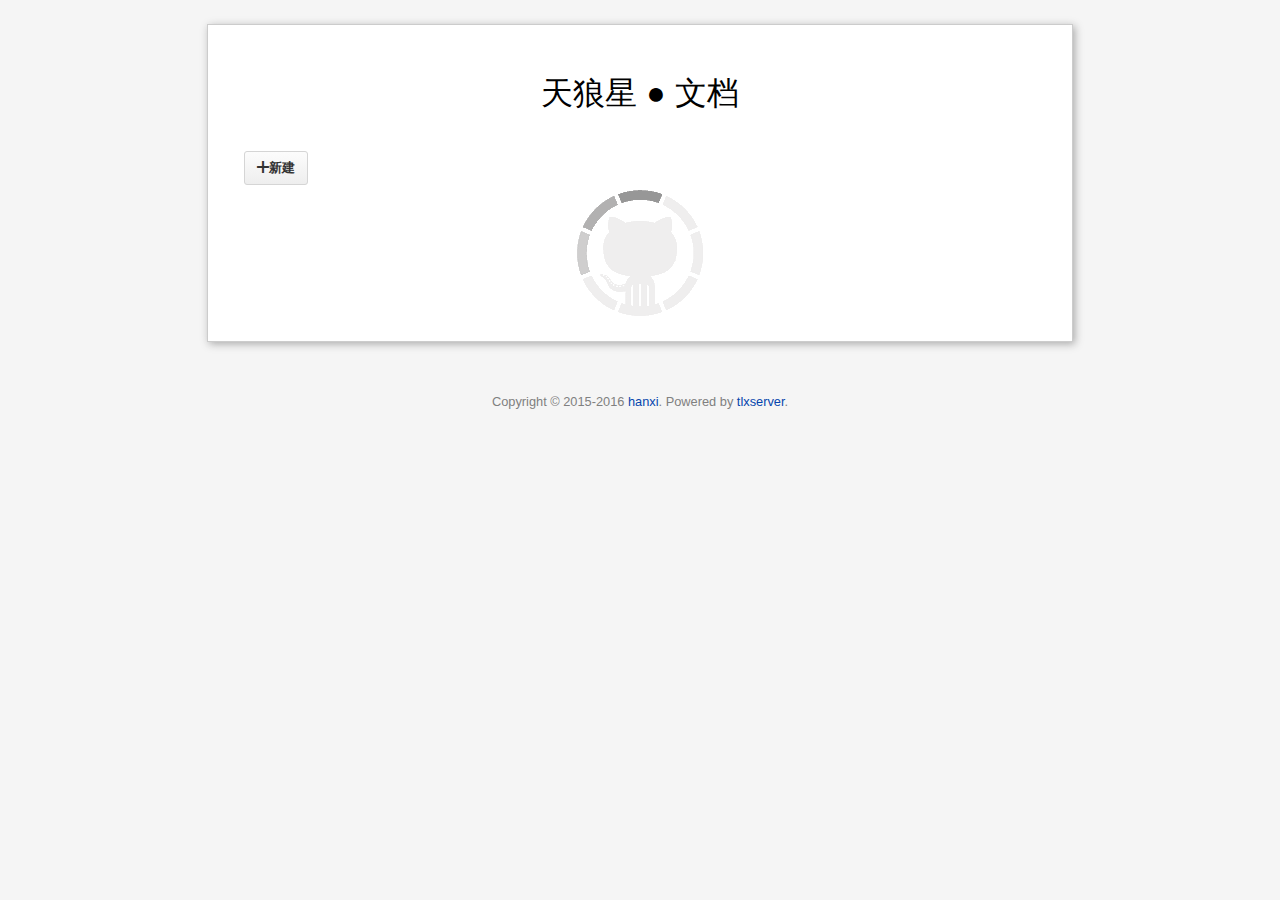
<file: index.html>
<!DOCTYPE html>
<html>

<head>
    <meta charset="utf-8">
    <link rel="stylesheet" href="css/octicons.css">
    <link rel="stylesheet" href="css/github-gist.min.css">
    <link rel="stylesheet" href="css/style.css">
    <title>blog</title>

    <script src="js/marked.js"></script>
    <script src="js/highlight.pack.js"></script>

    <script src="js/config.js"></script>
    <script src="js/util.js"></script>
    <script src="js/app.js"></script>
</head>

<body>
    <body>

        <div id="home">
            <div id="container">
                <div id="blog_title"></div>
                <button id="new_page" onclick="newPage();"><span class="octicon octicon-plus"></span>新建</button>
                <div id="index">
                    <image id="wait" src="img/wait.gif" class="aligncenter"></image>
                    <ul id="post_list"></ul>
                    <div class="clearfix"></div>
                </div>
            </div>
        </div>

        <div id="page">
            <div id="container">
                <div id="header">
                    <div id="post-nav">
                        <a href="/">主页</a>
                    </div>
                </div>
                <div class="clearfix"></div>
                <div id="title"></div>
                <div id="content" class="markdown-body">
                    <image id="wait" src="img/wait.gif" class="aligncenter"></image>
                </div>
                <div id="comment">
                </div>
            </div>
        </div>

        <div id="footer"></div>
    </body>

    <script type="text/javascript">
        var p = loadPageVar("p");
        var filename = decodeURI(p);
        var pagetitle = filename.replace(/^(\d+\.){7}/,"");
        pagetitle = pagetitle.replace(/\.md$/,"");
        console.log(filename,pagetitle);
        if (filename && pagetitle) {
            hideElement("home");
            showElement("page");
            gotoPage(filename, pagetitle);
        } else {
            hideElement("page");
            showElement("home");
            gotoHome();
        }
    </script>
</body>

</html>
</file>
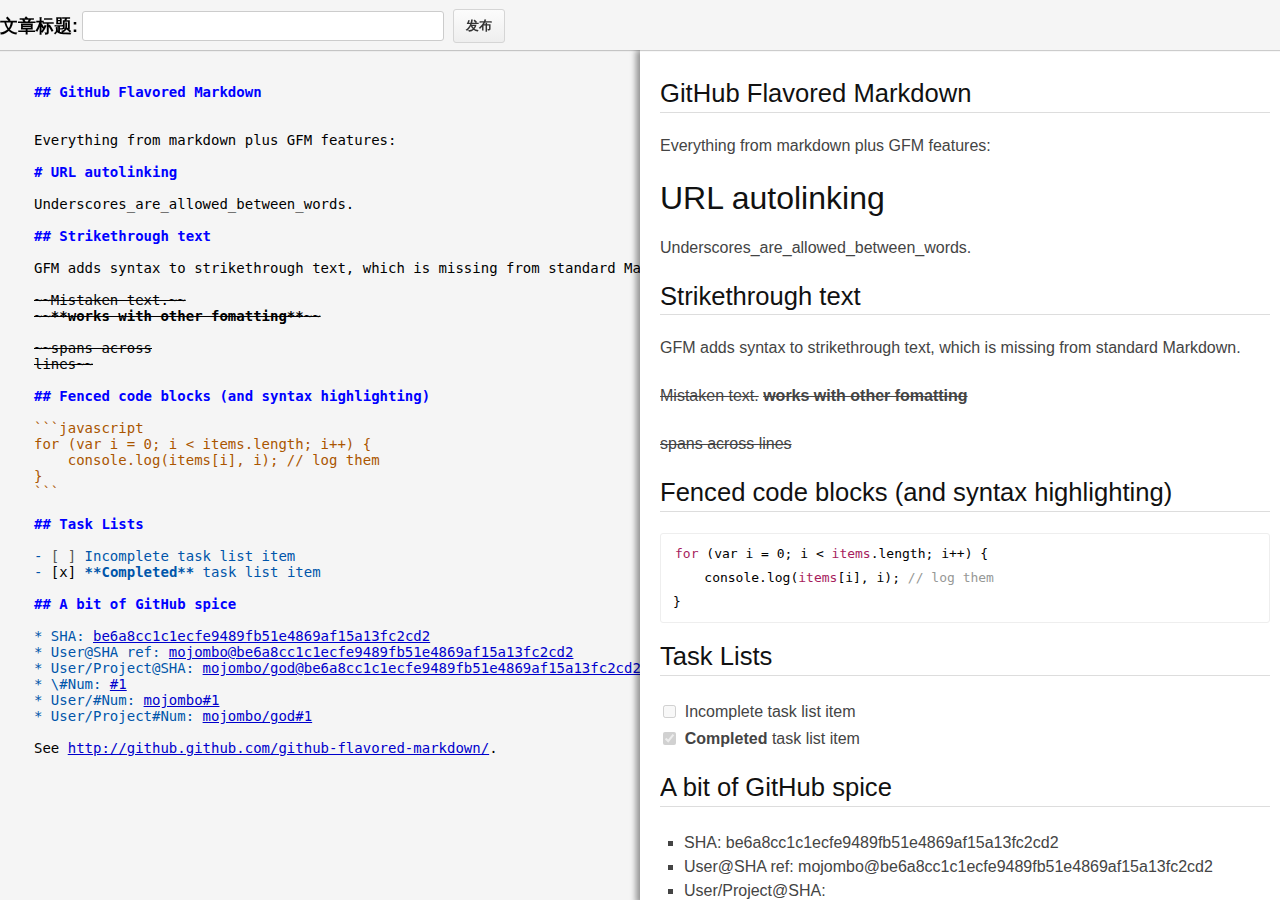
<file: editor.html>
<!DOCTYPE html>
<html>

<head>
    <meta charset="utf-8">
    <link rel="stylesheet" href="css/github-gist.min.css">
    <link rel="stylesheet" href="css/codemirror.css">
    <link rel="stylesheet" href="css/style.css">

    <script src="js/codemirror.js"></script>
    <script src="js/overlay.js"></script>
    <script src="js/markdown.js"></script>
    <script src="js/gfm.js"></script>
    <script src="js/meta.js"></script>

    <script src="js/marked.js"></script>
    <script src="js/highlight.pack.js"></script>

    <script src="js/util.js"></script>
    <script src="js/editor.js"></script>
    <script src="js/defaultmd.js"></script>
</head>

<body>
    <div id="top-bar">
        <span>文章标题:</span>
        <input id="file-name"></input>
        <button id="publish" onclick="publish();">发布</button>
    </div>
    <div id="editor"><form><textarea id="code"></textarea></form></div>
    <div id="preview"></div>
</body>

</html>
</file>
<file: css/octicons.css>
@font-face {
  font-family: 'octicons';
  src: url('octicons.eot?#iefix') format('embedded-opentype'),
       url('octicons.woff') format('woff'),
       url('octicons.ttf') format('truetype'),
       url('octicons.svg#octicons') format('svg');
  font-weight: normal;
  font-style: normal;
}

/*
.octicon is optimized for 16px.
.mega-octicon is optimized for 32px but can be used larger.
*/
.octicon, .mega-octicon {
  font: normal normal normal 16px/1 octicons;
  display: inline-block;
  text-decoration: none;
  text-rendering: auto;
  -webkit-font-smoothing: antialiased;
  -moz-osx-font-smoothing: grayscale;
  -webkit-user-select: none;
  -moz-user-select: none;
  -ms-user-select: none;
  user-select: none;
}
.mega-octicon { font-size: 32px; }

.octicon-alert:before { content: '\f02d'} /*  */
.octicon-arrow-down:before { content: '\f03f'} /*  */
.octicon-arrow-left:before { content: '\f040'} /*  */
.octicon-arrow-right:before { content: '\f03e'} /*  */
.octicon-arrow-small-down:before { content: '\f0a0'} /*  */
.octicon-arrow-small-left:before { content: '\f0a1'} /*  */
.octicon-arrow-small-right:before { content: '\f071'} /*  */
.octicon-arrow-small-up:before { content: '\f09f'} /*  */
.octicon-arrow-up:before { content: '\f03d'} /*  */
.octicon-microscope:before,
.octicon-beaker:before { content: '\f0dd'} /*  */
.octicon-bell:before { content: '\f0de'} /*  */
.octicon-book:before { content: '\f007'} /*  */
.octicon-bookmark:before { content: '\f07b'} /*  */
.octicon-briefcase:before { content: '\f0d3'} /*  */
.octicon-broadcast:before { content: '\f048'} /*  */
.octicon-browser:before { content: '\f0c5'} /*  */
.octicon-bug:before { content: '\f091'} /*  */
.octicon-calendar:before { content: '\f068'} /*  */
.octicon-check:before { content: '\f03a'} /*  */
.octicon-checklist:before { content: '\f076'} /*  */
.octicon-chevron-down:before { content: '\f0a3'} /*  */
.octicon-chevron-left:before { content: '\f0a4'} /*  */
.octicon-chevron-right:before { content: '\f078'} /*  */
.octicon-chevron-up:before { content: '\f0a2'} /*  */
.octicon-circle-slash:before { content: '\f084'} /*  */
.octicon-circuit-board:before { content: '\f0d6'} /*  */
.octicon-clippy:before { content: '\f035'} /*  */
.octicon-clock:before { content: '\f046'} /*  */
.octicon-cloud-download:before { content: '\f00b'} /*  */
.octicon-cloud-upload:before { content: '\f00c'} /*  */
.octicon-code:before { content: '\f05f'} /*  */
.octicon-color-mode:before { content: '\f065'} /*  */
.octicon-comment-add:before,
.octicon-comment:before { content: '\f02b'} /*  */
.octicon-comment-discussion:before { content: '\f04f'} /*  */
.octicon-credit-card:before { content: '\f045'} /*  */
.octicon-dash:before { content: '\f0ca'} /*  */
.octicon-dashboard:before { content: '\f07d'} /*  */
.octicon-database:before { content: '\f096'} /*  */
.octicon-clone:before,
.octicon-desktop-download:before { content: '\f0dc'} /*  */
.octicon-device-camera:before { content: '\f056'} /*  */
.octicon-device-camera-video:before { content: '\f057'} /*  */
.octicon-device-desktop:before { content: '\f27c'} /*  */
.octicon-device-mobile:before { content: '\f038'} /*  */
.octicon-diff:before { content: '\f04d'} /*  */
.octicon-diff-added:before { content: '\f06b'} /*  */
.octicon-diff-ignored:before { content: '\f099'} /*  */
.octicon-diff-modified:before { content: '\f06d'} /*  */
.octicon-diff-removed:before { content: '\f06c'} /*  */
.octicon-diff-renamed:before { content: '\f06e'} /*  */
.octicon-ellipsis:before { content: '\f09a'} /*  */
.octicon-eye-unwatch:before,
.octicon-eye-watch:before,
.octicon-eye:before { content: '\f04e'} /*  */
.octicon-file-binary:before { content: '\f094'} /*  */
.octicon-file-code:before { content: '\f010'} /*  */
.octicon-file-directory:before { content: '\f016'} /*  */
.octicon-file-media:before { content: '\f012'} /*  */
.octicon-file-pdf:before { content: '\f014'} /*  */
.octicon-file-submodule:before { content: '\f017'} /*  */
.octicon-file-symlink-directory:before { content: '\f0b1'} /*  */
.octicon-file-symlink-file:before { content: '\f0b0'} /*  */
.octicon-file-text:before { content: '\f011'} /*  */
.octicon-file-zip:before { content: '\f013'} /*  */
.octicon-flame:before { content: '\f0d2'} /*  */
.octicon-fold:before { content: '\f0cc'} /*  */
.octicon-gear:before { content: '\f02f'} /*  */
.octicon-gift:before { content: '\f042'} /*  */
.octicon-gist:before { content: '\f00e'} /*  */
.octicon-gist-secret:before { content: '\f08c'} /*  */
.octicon-git-branch-create:before,
.octicon-git-branch-delete:before,
.octicon-git-branch:before { content: '\f020'} /*  */
.octicon-git-commit:before { content: '\f01f'} /*  */
.octicon-git-compare:before { content: '\f0ac'} /*  */
.octicon-git-merge:before { content: '\f023'} /*  */
.octicon-git-pull-request-abandoned:before,
.octicon-git-pull-request:before { content: '\f009'} /*  */
.octicon-globe:before { content: '\f0b6'} /*  */
.octicon-graph:before { content: '\f043'} /*  */
.octicon-heart:before { content: '\2665'} /* ♥ */
.octicon-history:before { content: '\f07e'} /*  */
.octicon-home:before { content: '\f08d'} /*  */
.octicon-horizontal-rule:before { content: '\f070'} /*  */
.octicon-hubot:before { content: '\f09d'} /*  */
.octicon-inbox:before { content: '\f0cf'} /*  */
.octicon-info:before { content: '\f059'} /*  */
.octicon-issue-closed:before { content: '\f028'} /*  */
.octicon-issue-opened:before { content: '\f026'} /*  */
.octicon-issue-reopened:before { content: '\f027'} /*  */
.octicon-jersey:before { content: '\f019'} /*  */
.octicon-key:before { content: '\f049'} /*  */
.octicon-keyboard:before { content: '\f00d'} /*  */
.octicon-law:before { content: '\f0d8'} /*  */
.octicon-light-bulb:before { content: '\f000'} /*  */
.octicon-link:before { content: '\f05c'} /*  */
.octicon-link-external:before { content: '\f07f'} /*  */
.octicon-list-ordered:before { content: '\f062'} /*  */
.octicon-list-unordered:before { content: '\f061'} /*  */
.octicon-location:before { content: '\f060'} /*  */
.octicon-gist-private:before,
.octicon-mirror-private:before,
.octicon-git-fork-private:before,
.octicon-lock:before { content: '\f06a'} /*  */
.octicon-logo-github:before { content: '\f092'} /*  */
.octicon-mail:before { content: '\f03b'} /*  */
.octicon-mail-read:before { content: '\f03c'} /*  */
.octicon-mail-reply:before { content: '\f051'} /*  */
.octicon-mark-github:before { content: '\f00a'} /*  */
.octicon-markdown:before { content: '\f0c9'} /*  */
.octicon-megaphone:before { content: '\f077'} /*  */
.octicon-mention:before { content: '\f0be'} /*  */
.octicon-milestone:before { content: '\f075'} /*  */
.octicon-mirror-public:before,
.octicon-mirror:before { content: '\f024'} /*  */
.octicon-mortar-board:before { content: '\f0d7'} /*  */
.octicon-mute:before { content: '\f080'} /*  */
.octicon-no-newline:before { content: '\f09c'} /*  */
.octicon-octoface:before { content: '\f008'} /*  */
.octicon-organization:before { content: '\f037'} /*  */
.octicon-package:before { content: '\f0c4'} /*  */
.octicon-paintcan:before { content: '\f0d1'} /*  */
.octicon-pencil:before { content: '\f058'} /*  */
.octicon-person-add:before,
.octicon-person-follow:before,
.octicon-person:before { content: '\f018'} /*  */
.octicon-pin:before { content: '\f041'} /*  */
.octicon-plug:before { content: '\f0d4'} /*  */
.octicon-repo-create:before,
.octicon-gist-new:before,
.octicon-file-directory-create:before,
.octicon-file-add:before,
.octicon-plus:before { content: '\f05d'} /*  */
.octicon-primitive-dot:before { content: '\f052'} /*  */
.octicon-primitive-square:before { content: '\f053'} /*  */
.octicon-pulse:before { content: '\f085'} /*  */
.octicon-question:before { content: '\f02c'} /*  */
.octicon-quote:before { content: '\f063'} /*  */
.octicon-radio-tower:before { content: '\f030'} /*  */
.octicon-repo-delete:before,
.octicon-repo:before { content: '\f001'} /*  */
.octicon-repo-clone:before { content: '\f04c'} /*  */
.octicon-repo-force-push:before { content: '\f04a'} /*  */
.octicon-gist-fork:before,
.octicon-repo-forked:before { content: '\f002'} /*  */
.octicon-repo-pull:before { content: '\f006'} /*  */
.octicon-repo-push:before { content: '\f005'} /*  */
.octicon-rocket:before { content: '\f033'} /*  */
.octicon-rss:before { content: '\f034'} /*  */
.octicon-ruby:before { content: '\f047'} /*  */
.octicon-screen-full:before { content: '\f066'} /*  */
.octicon-screen-normal:before { content: '\f067'} /*  */
.octicon-search-save:before,
.octicon-search:before { content: '\f02e'} /*  */
.octicon-server:before { content: '\f097'} /*  */
.octicon-settings:before { content: '\f07c'} /*  */
.octicon-shield:before { content: '\f0e1'} /*  */
.octicon-log-in:before,
.octicon-sign-in:before { content: '\f036'} /*  */
.octicon-log-out:before,
.octicon-sign-out:before { content: '\f032'} /*  */
.octicon-squirrel:before { content: '\f0b2'} /*  */
.octicon-star-add:before,
.octicon-star-delete:before,
.octicon-star:before { content: '\f02a'} /*  */
.octicon-stop:before { content: '\f08f'} /*  */
.octicon-repo-sync:before,
.octicon-sync:before { content: '\f087'} /*  */
.octicon-tag-remove:before,
.octicon-tag-add:before,
.octicon-tag:before { content: '\f015'} /*  */
.octicon-telescope:before { content: '\f088'} /*  */
.octicon-terminal:before { content: '\f0c8'} /*  */
.octicon-three-bars:before { content: '\f05e'} /*  */
.octicon-thumbsdown:before { content: '\f0db'} /*  */
.octicon-thumbsup:before { content: '\f0da'} /*  */
.octicon-tools:before { content: '\f031'} /*  */
.octicon-trashcan:before { content: '\f0d0'} /*  */
.octicon-triangle-down:before { content: '\f05b'} /*  */
.octicon-triangle-left:before { content: '\f044'} /*  */
.octicon-triangle-right:before { content: '\f05a'} /*  */
.octicon-triangle-up:before { content: '\f0aa'} /*  */
.octicon-unfold:before { content: '\f039'} /*  */
.octicon-unmute:before { content: '\f0ba'} /*  */
.octicon-versions:before { content: '\f064'} /*  */
.octicon-watch:before { content: '\f0e0'} /*  */
.octicon-remove-close:before,
.octicon-x:before { content: '\f081'} /*  */
.octicon-zap:before { content: '\26A1'} /* ⚡ */
</file>
<file: css/style.css>
html {
    font-size: 100%;
    -webkit-text-size-adjust: 100%;
    -ms-text-size-adjust: 100%;
}

body {
    font-family: "WenQuanYi Micro Hei", "Microsoft YaHei", Helvetica, Arial, sans-serif ;
    line-height: 1.5em;
    background-color: whitesmoke;
    margin: 0;
}

.left {
    float: left;
    padding-left: 20px;
}

.right {
    float: right;
    padding-right: 20px;
}

.emoji {
    width: 1em;
    height: 1em;
    vertical-align: baseline;
}

.task-list-item {
    list-style-type: none;
}

.task-list-item+.task-list-item {
    margin-top: 3px;
}

.task-list-item input {
    margin: 0 0.35em 0.25em -1.6em;
    vertical-align: middle;
}
.CodeMirror pre{
    line-height: 16px;
}

.CodeMirror {
    position: absolute;
    top: 0;
    left: 0;
    right: 0;
    bottom: 0;
    width: auto;
    height: auto;
    background: whitesmoke;
    padding-bottom: 50px;
}

.CodeMirror-scroll {
    padding: 30px;
}

#editor {
    position: fixed;
    top: 50px;
    left: 0;
    bottom: 0;
    width: 50%;
    height: auto;
    overflow: auto;
    font-size: 14px;
}

#preview{
    position: fixed;
    top: 50px;
    right: 0;
    left: 50%;
    bottom: 0;
    overflow: auto;
    padding: 10px;
    padding-left: 20px;
    color: #444;
    font-size: 16px;
    line-height: 1.5em;
    background: white;
    box-shadow: -2px 2px 6px 2px rgba(0,0,0,0.4);
}

#top-bar{
    height: 40px;
    padding-bottom: 5px;
    padding-top: 5px;
    background-color: #f5f5f5;
    box-shadow: 0 1px 1px rgba(0,0,0,.2);
    position: relative;
    z-index: 50;
}

button{
    display: inline-block;
    padding: 6px 12px;
    margin: 4px;
    font-size: 13px;
    font-weight: bold;
    line-height: 20px;
    color: #333;
    white-space: nowrap;
    vertical-align: middle;
    cursor: pointer;
    background-color: #eee;
    background-image: -webkit-linear-gradient(#fcfcfc, #eee);
    background-image: linear-gradient(#fcfcfc, #eee);
    border: 1px solid #d5d5d5;
    border-radius: 3px;
}

#top-bar input{
    border: 0;
    min-height: 22px;
    font-size: 12px;
    padding: 3px 5px;
    line-height: 16px;
    width: 350px;
    color: #333;
    background: #fff;
    border-radius: 3px;
    border: 1px solid #ccc;
    outline: none;
}

#top-bar span{
    font-size: 18px;
    vertical-align: middle;
    font-weight:bold;
}

#post_list a {
    vertical-align: middle;
}

a { color: #0645ad; text-decoration: none;}
a:visited { color: #0b0080; }
a:hover { color: #06e; text-decoration: underline; }
a:active { color: #faa700; }

p { margin: 0 0 1.5em 0; text-align: justify; }

h1, h2, h3, h4, h5, h6 {
    font-weight: normal;
    color: #111;
    line-height: 1em;
}

h1 { font-size: 2.0em; }
h2 { font-size: 1.6em; border-bottom: 1px solid #ddd; padding-bottom: 5px; overflow:hidden }
h3 { font-size: 1.4em; }
h4 { font-size: 1.2em; }
h5 { font-size: 1.0em; }
h6 { font-size: 0.8em; }

blockquote {
    color: #666;
    margin: 0;
    padding-left: 3em;
    border-left: 0.4em #eee solid;
}

hr {
    border: 1px solid silver;
    margin: 1em 0;
    padding: 0;
}

b, strong { font-weight: bold; }

ul, ol {
    margin: 1.5em 0;
    padding-left: 1.5em;
    line-height: 1.5em;
}

ul li { list-style-type: square; }

ul li p { margin: 0; }

img {
    border: 0;
    vertical-align: middle;
    margin: 0 auto;
    max-width: 100%;
}

table {
    border-collapse: collapse;
    border-spacing: 0;
    margin-bottom: 1em;
}

td {
    vertical-align: top;
    padding: 3px 6px;
}

/* Optimization for pre and code tag */
pre, code {
    font-family: Consolas, "DejaVu Sans Mono", "Lucida Console", Monaco, Andale Mono, "MS Gothic", monospace;
    font-size: 13px;
    border-radius: 3px;
    -moz-border-radius: 3px;
    -webkit-border-radius: 3px;
    overflow: auto;
}

code {
    color: #666;
    background-color: #eee;
    margin: 0 2px;
    padding: 1px 3px;
}

pre {
    border: 1px solid #eee;
    padding: 8px 12px;
    white-space: pre;
    white-space: -moz-pre-wrap; /* Firefox */
    white-space: -pre-wrap;     /* ancient Opera */
    white-space: -o-pre-wrap;   /* newer Opera */
    white-space: pre-wrap;      /* Chrome; W3C standard */
    word-wrap: break-word;      /* IE */
}

pre code {
    border: 0px !important;
    padding: 0;
    color: #000;
    background: white;
}

/* Custom Configuration */
#container {
    background: white;
    width: 50em;
    line-height: 1.5em;
    margin: 1.5em auto 3em auto;
    padding: 1.5em 2em;
    border: 1px solid #ccc;
    box-shadow: 2px 2px 8px #aaa;
    -webkit-box-shadow: 2px 2px 8px #aaa;
    -moz-box-shadow: 2px 2px 8px #aaa;
}

#blog_title, #title {
    text-align: center;
    font-size: 2em;
    line-height: 1.5em;
    padding-bottom: 10px;
    margin: 20px 0;
}

#title {
    border-bottom: 1px dashed #eee;
}

#header {
}

#footer {
    margin: 10px auto;
    color: grey;
    font-size: 80%;
    text-align: center;
}

li.pagelist {
    width: 100%;
    margin-right: 1.5em;
    list-style-type: none;
    white-space: nowrap;
    overflow: hidden;
}

#index ul { margin: 0; }

/* Table of Contents */
.toc {
    margin: 0 0.5em;
    padding: 0.5em 1em;
    border: 1px solid silver;
    background-color: #ecf5ff;
    float: right;
    display: block;
    font-size: 90%;
}

.toc > .toctitle {
    display: block;
    text-align: center;
    font-weight: bold;
    margin-bottom: 1em;
}

.toc ul {
    margin: 0;
}

/* Hackers */
/* Hacker for codehilite */
table.codehilitetable {
    border-collapse: separate;
    border: 1px solid #eee;
    margin: 14px 0;
    border-radius: 3px;
    -moz-border-radius: 3px;
    -webkit-border-radius: 3px;
}

.codehilitetable pre {
    margin: 0;
    border: 0 none;
    box-shadow: none;
    -webkit-box-shadow: none;
    -moz-box-shadow: none;
}

.codehilitetable td {
    border: 0 none;
    padding: 0;
    margin: 0;
}

/* Clear the float problem */
.clearfix:after {
    visibility: hidden;
    clear: both;
    font-size: 0;
    content: ".";
    display: block;
    height: 0;
}


table.hlcodetable {
    border: 1px solid #eee;
    border-collapse: separate !important;
    border-radius: 3px;
    -moz-border-radius: 3px;
    -webkit-border-radius: 3px;
}

.hlcodetable td {
    padding: 0;
    border: none;
}

.hlcodetable .linenodiv {
    border-right: 1px solid #ccc;
}

.hlcodetable .linenodiv pre {
    margin: 0;
    border: none;
}

.hlcodetable .hlcode pre {
    margin: 0;
    border: none;
}

.aligncenter {
    clear: both;
    display: block;
    margin:auto;
}
</file>
<file: css/codemirror.css>
/* BASICS */

.CodeMirror {
  /* Set height, width, borders, and global font properties here */
  font-family: monospace;
  height: 300px;
  color: black;
}

/* PADDING */

.CodeMirror-lines {
  padding: 4px 0; /* Vertical padding around content */
}
.CodeMirror pre {
  padding: 0 4px; /* Horizontal padding of content */
}

.CodeMirror-scrollbar-filler, .CodeMirror-gutter-filler {
  background-color: white; /* The little square between H and V scrollbars */
}

/* GUTTER */

.CodeMirror-gutters {
  border-right: 1px solid #ddd;
  background-color: #f7f7f7;
  white-space: nowrap;
}
.CodeMirror-linenumbers {}
.CodeMirror-linenumber {
  padding: 0 3px 0 5px;
  min-width: 20px;
  text-align: right;
  color: #999;
  white-space: nowrap;
}

.CodeMirror-guttermarker { color: black; }
.CodeMirror-guttermarker-subtle { color: #999; }

/* CURSOR */

.CodeMirror div.CodeMirror-cursor {
  border-left: 1px solid black;
}
/* Shown when moving in bi-directional text */
.CodeMirror div.CodeMirror-secondarycursor {
  border-left: 1px solid silver;
}
.CodeMirror.cm-fat-cursor div.CodeMirror-cursor {
  width: auto;
  border: 0;
  background: #7e7;
}
.CodeMirror.cm-fat-cursor div.CodeMirror-cursors {
  z-index: 1;
}

.cm-animate-fat-cursor {
  width: auto;
  border: 0;
  -webkit-animation: blink 1.06s steps(1) infinite;
  -moz-animation: blink 1.06s steps(1) infinite;
  animation: blink 1.06s steps(1) infinite;
  background-color: #7e7;
}
@-moz-keyframes blink {
  0% {}
  50% { background-color: transparent; }
  100% {}
}
@-webkit-keyframes blink {
  0% {}
  50% { background-color: transparent; }
  100% {}
}
@keyframes blink {
  0% {}
  50% { background-color: transparent; }
  100% {}
}

/* Can style cursor different in overwrite (non-insert) mode */
div.CodeMirror-overwrite div.CodeMirror-cursor {}

.cm-tab { display: inline-block; text-decoration: inherit; }

.CodeMirror-ruler {
  border-left: 1px solid #ccc;
  position: absolute;
}

/* DEFAULT THEME */

.cm-s-default .cm-header {color: blue;}
.cm-s-default .cm-quote {color: #090;}
.cm-negative {color: #d44;}
.cm-positive {color: #292;}
.cm-header, .cm-strong {font-weight: bold;}
.cm-em {font-style: italic;}
.cm-link {text-decoration: underline;}
.cm-strikethrough {text-decoration: line-through;}

.cm-s-default .cm-keyword {color: #708;}
.cm-s-default .cm-atom {color: #219;}
.cm-s-default .cm-number {color: #164;}
.cm-s-default .cm-def {color: #00f;}
.cm-s-default .cm-variable,
.cm-s-default .cm-punctuation,
.cm-s-default .cm-property,
.cm-s-default .cm-operator {}
.cm-s-default .cm-variable-2 {color: #05a;}
.cm-s-default .cm-variable-3 {color: #085;}
.cm-s-default .cm-comment {color: #a50;}
.cm-s-default .cm-string {color: #a11;}
.cm-s-default .cm-string-2 {color: #f50;}
.cm-s-default .cm-meta {color: #555;}
.cm-s-default .cm-qualifier {color: #555;}
.cm-s-default .cm-builtin {color: #30a;}
.cm-s-default .cm-bracket {color: #997;}
.cm-s-default .cm-tag {color: #170;}
.cm-s-default .cm-attribute {color: #00c;}
.cm-s-default .cm-hr {color: #999;}
.cm-s-default .cm-link {color: #00c;}

.cm-s-default .cm-error {color: #f00;}
.cm-invalidchar {color: #f00;}

.CodeMirror-composing { border-bottom: 2px solid; }

/* Default styles for common addons */

div.CodeMirror span.CodeMirror-matchingbracket {color: #0f0;}
div.CodeMirror span.CodeMirror-nonmatchingbracket {color: #f22;}
.CodeMirror-matchingtag { background: rgba(255, 150, 0, .3); }
.CodeMirror-activeline-background {background: #e8f2ff;}

/* STOP */

/* The rest of this file contains styles related to the mechanics of
   the editor. You probably shouldn't touch them. */

.CodeMirror {
  position: relative;
  overflow: hidden;
  background: white;
}

.CodeMirror-scroll {
  overflow: scroll !important; /* Things will break if this is overridden */
  /* 30px is the magic margin used to hide the element's real scrollbars */
  /* See overflow: hidden in .CodeMirror */
  margin-bottom: -30px; margin-right: -30px;
  padding-bottom: 30px;
  height: 100%;
  outline: none; /* Prevent dragging from highlighting the element */
  position: relative;
}
.CodeMirror-sizer {
  position: relative;
  border-right: 30px solid transparent;
}

/* The fake, visible scrollbars. Used to force redraw during scrolling
   before actuall scrolling happens, thus preventing shaking and
   flickering artifacts. */
.CodeMirror-vscrollbar, .CodeMirror-hscrollbar, .CodeMirror-scrollbar-filler, .CodeMirror-gutter-filler {
  position: absolute;
  z-index: 6;
  display: none;
}
.CodeMirror-vscrollbar {
  right: 0; top: 0;
  overflow-x: hidden;
  overflow-y: scroll;
}
.CodeMirror-hscrollbar {
  bottom: 0; left: 0;
  overflow-y: hidden;
  overflow-x: scroll;
}
.CodeMirror-scrollbar-filler {
  right: 0; bottom: 0;
}
.CodeMirror-gutter-filler {
  left: 0; bottom: 0;
}

.CodeMirror-gutters {
  position: absolute; left: 0; top: 0;
  z-index: 3;
}
.CodeMirror-gutter {
  white-space: normal;
  height: 100%;
  display: inline-block;
  margin-bottom: -30px;
  /* Hack to make IE7 behave */
  *zoom:1;
  *display:inline;
}
.CodeMirror-gutter-wrapper {
  position: absolute;
  z-index: 4;
  background: none !important;
  border: none !important;
}
.CodeMirror-gutter-background {
  position: absolute;
  top: 0; bottom: 0;
  z-index: 4;
}
.CodeMirror-gutter-elt {
  position: absolute;
  cursor: default;
  z-index: 4;
}
.CodeMirror-gutter-wrapper {
  -webkit-user-select: none;
  -moz-user-select: none;
  user-select: none;
}

.CodeMirror-lines {
  cursor: text;
  min-height: 1px; /* prevents collapsing before first draw */
}
.CodeMirror pre {
  /* Reset some styles that the rest of the page might have set */
  -moz-border-radius: 0; -webkit-border-radius: 0; border-radius: 0;
  border-width: 0;
  background: transparent;
  font-family: inherit;
  font-size: inherit;
  margin: 0;
  white-space: pre;
  word-wrap: normal;
  line-height: inherit;
  color: inherit;
  z-index: 2;
  position: relative;
  overflow: visible;
  -webkit-tap-highlight-color: transparent;
}
.CodeMirror-wrap pre {
  word-wrap: break-word;
  white-space: pre-wrap;
  word-break: normal;
}

.CodeMirror-linebackground {
  position: absolute;
  left: 0; right: 0; top: 0; bottom: 0;
  z-index: 0;
}

.CodeMirror-linewidget {
  position: relative;
  z-index: 2;
  overflow: auto;
}

.CodeMirror-widget {}

.CodeMirror-code {
  outline: none;
}

/* Force content-box sizing for the elements where we expect it */
.CodeMirror-scroll,
.CodeMirror-sizer,
.CodeMirror-gutter,
.CodeMirror-gutters,
.CodeMirror-linenumber {
  -moz-box-sizing: content-box;
  box-sizing: content-box;
}

.CodeMirror-measure {
  position: absolute;
  width: 100%;
  height: 0;
  overflow: hidden;
  visibility: hidden;
}
.CodeMirror-measure pre { position: static; }

.CodeMirror div.CodeMirror-cursor {
  position: absolute;
  border-right: none;
  width: 0;
}

div.CodeMirror-cursors {
  visibility: hidden;
  position: relative;
  z-index: 3;
}
.CodeMirror-focused div.CodeMirror-cursors {
  visibility: visible;
}

.CodeMirror-selected { background: #d9d9d9; }
.CodeMirror-focused .CodeMirror-selected { background: #d7d4f0; }
.CodeMirror-crosshair { cursor: crosshair; }
.CodeMirror-line::selection, .CodeMirror-line > span::selection, .CodeMirror-line > span > span::selection { background: #d7d4f0; }
.CodeMirror-line::-moz-selection, .CodeMirror-line > span::-moz-selection, .CodeMirror-line > span > span::-moz-selection { background: #d7d4f0; }

.cm-searching {
  background: #ffa;
  background: rgba(255, 255, 0, .4);
}

/* IE7 hack to prevent it from returning funny offsetTops on the spans */
.CodeMirror span { *vertical-align: text-bottom; }

/* Used to force a border model for a node */
.cm-force-border { padding-right: .1px; }

@media print {
  /* Hide the cursor when printing */
  .CodeMirror div.CodeMirror-cursors {
    visibility: hidden;
  }
}

/* See issue #2901 */
.cm-tab-wrap-hack:after { content: ''; }

/* Help users use markselection to safely style text background */
span.CodeMirror-selectedtext { background: none; }
</file>
<file: css/github-gist.min.css>
.hljs{display:block;background:white;padding:0.5em;color:#333333;overflow-x:auto;-webkit-text-size-adjust:none}.hljs-comment,.bash .hljs-shebang,.java .hljs-javadoc,.javascript .hljs-javadoc,.rust .hljs-preprocessor{color:#969896}.hljs-string,.apache .hljs-sqbracket,.coffeescript .hljs-subst,.coffeescript .hljs-regexp,.cpp .hljs-preprocessor,.c .hljs-preprocessor,.javascript .hljs-regexp,.json .hljs-attribute,.makefile .hljs-variable,.markdown .hljs-value,.markdown .hljs-link_label,.markdown .hljs-strong,.markdown .hljs-emphasis,.markdown .hljs-blockquote,.nginx .hljs-regexp,.nginx .hljs-number,.objectivec .hljs-preprocessor .hljs-title,.perl .hljs-regexp,.php .hljs-regexp,.xml .hljs-value,.less .hljs-built_in,.scss .hljs-built_in{color:#df5000}.hljs-keyword,.css .hljs-at_rule,.css .hljs-important,.http .hljs-request,.ini .hljs-setting,.haskell .hljs-type,.java .hljs-javadoctag,.javascript .hljs-tag,.javascript .hljs-javadoctag,.nginx .hljs-title,.objectivec .hljs-preprocessor,.php .hljs-phpdoc,.sql .hljs-built_in,.less .hljs-tag,.less .hljs-at_rule,.scss .hljs-tag,.scss .hljs-at_rule,.scss .hljs-important,.stylus .hljs-at_rule,.go .hljs-typename,.swift .hljs-preprocessor{color:#a71d5d}.apache .hljs-common,.apache .hljs-cbracket,.apache .hljs-keyword,.bash .hljs-literal,.bash .hljs-built_in,.coffeescript .hljs-literal,.coffeescript .hljs-built_in,.coffeescript .hljs-number,.cpp .hljs-number,.cpp .hljs-built_in,.c .hljs-number,.c .hljs-built_in,.cs .hljs-number,.cs .hljs-built_in,.css .hljs-attribute,.css .hljs-hexcolor,.css .hljs-number,.css .hljs-function,.haskell .hljs-number,.http .hljs-literal,.http .hljs-attribute,.java .hljs-number,.javascript .hljs-built_in,.javascript .hljs-literal,.javascript .hljs-number,.json .hljs-number,.makefile .hljs-keyword,.markdown .hljs-link_reference,.nginx .hljs-built_in,.objectivec .hljs-literal,.objectivec .hljs-number,.objectivec .hljs-built_in,.php .hljs-literal,.php .hljs-number,.python .hljs-number,.ruby .hljs-prompt,.ruby .hljs-constant,.ruby .hljs-number,.ruby .hljs-subst .hljs-keyword,.ruby .hljs-symbol,.rust .hljs-number,.sql .hljs-number,.puppet .hljs-function,.less .hljs-number,.less .hljs-hexcolor,.less .hljs-function,.less .hljs-attribute,.scss .hljs-preprocessor,.scss .hljs-number,.scss .hljs-hexcolor,.scss .hljs-function,.scss .hljs-attribute,.stylus .hljs-number,.stylus .hljs-hexcolor,.stylus .hljs-attribute,.stylus .hljs-params,.go .hljs-built_in,.go .hljs-constant,.swift .hljs-built_in,.swift .hljs-number{color:#0086b3}.apache .hljs-tag,.cs .hljs-xmlDocTag,.css .hljs-tag,.xml .hljs-title,.stylus .hljs-tag{color:#63a35c}.bash .hljs-variable,.cs .hljs-preprocessor,.cs .hljs-preprocessor .hljs-keyword,.css .hljs-attr_selector,.css .hljs-value,.ini .hljs-value,.ini .hljs-keyword,.javascript .hljs-tag .hljs-title,.makefile .hljs-constant,.nginx .hljs-variable,.xml .hljs-tag,.scss .hljs-variable{color:#333333}.bash .hljs-title,.coffeescript .hljs-title,.cpp .hljs-title,.c .hljs-title,.cs .hljs-title,.css .hljs-id,.css .hljs-class,.css .hljs-pseudo,.ini .hljs-title,.haskell .hljs-title,.haskell .hljs-pragma,.java .hljs-title,.javascript .hljs-title,.makefile .hljs-title,.objectivec .hljs-title,.perl .hljs-sub,.php .hljs-title,.python .hljs-decorator,.python .hljs-title,.ruby .hljs-parent,.ruby .hljs-title,.rust .hljs-title,.xml .hljs-attribute,.puppet .hljs-title,.less .hljs-id,.less .hljs-pseudo,.less .hljs-class,.scss .hljs-id,.scss .hljs-pseudo,.scss .hljs-class,.stylus .hljs-class,.stylus .hljs-id,.stylus .hljs-pseudo,.stylus .hljs-title,.swift .hljs-title,.diff .hljs-chunk{color:#795da3}.coffeescript .hljs-reserved,.coffeescript .hljs-attribute{color:#1d3e81}.diff .hljs-chunk{font-weight:bold}.diff .hljs-addition{color:#55a532;background-color:#eaffea}.diff .hljs-deletion{color:#bd2c00;background-color:#ffecec}.markdown .hljs-link_url{text-decoration:underline}
</file>
